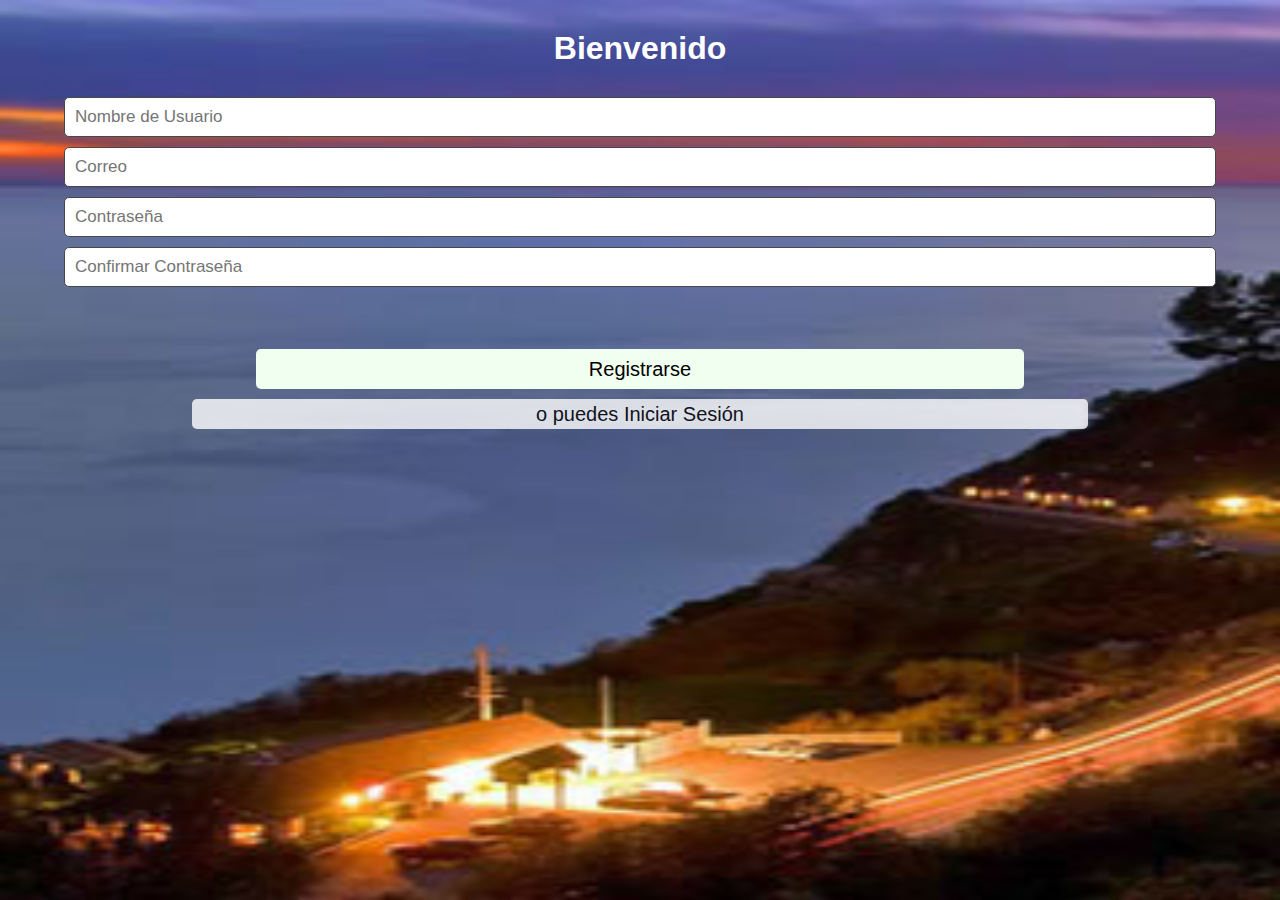
<file: index.html>
<html>

<head>
    <title>FavPlace</title>
    <meta charset="utf-8">
    <meta name="viewport" content="width=device-width">
    <link href = "estilos.css" rel = "stylesheet" type= "text/css">
    <link href='https://fonts.googleapis.com/css?family=Open+Sans:700,400'      rel='stylesheet' type='text/css'> 
</head>

    
    <body>
    
    <h1>Bienvenido</h1>
    
    <input type = "text" placeholder = "Nombre de Usuario" id="usuario">
    <input type = "text" placeholder = "Correo" id="email">
    <input type = "password" placeholder = "Contraseña" id="password">
    <input type = "password" placeholder = "Confirmar Contraseña" id="password2">
    
    <p id = "mensaje">Texto de relleno</p>  
        
    <button onclick= "registro()">Registrarse</button>
    
    <div>
        
    <button onclick="login()" id="iniciar">o puedes Iniciar Sesión</button>    
    </div>
     
    
    </body>
    
    <script>
    
        function registro()
        {
            
            //DOM
            pass1 = document.getElementById('password').value;
            pass2 = document.getElementById('password2').value;
            usuario = document.getElementById('usuario').value;
            email = document.getElementById('email').value;
            
            if((pass1 != "") && (pass2 != "") && (usuario != "") && (email != ""))
            {
                 if(pass1 == pass2)
                {
          
            
                localStorage.setItem('usuario',usuario);
                localStorage.setItem('password',pass1);
                localStorage.setItem('email',email);
            
             
                mensaje = document.getElementById('mensaje');
                mensaje.style.transition = ".6 all";
                mensaje.style.opacity = "1";
                mensaje.innerHTML = "Usuario registrado :)";
           
            
            //redirigri
            setTimeout(function()
                       {
                        window.location.assign('login.html'),3000
                        });
            
            
                }
                else
                {
            
                document.getElementById('password').style.border = "3px solid red";
                document.getElementById('password2').style.border ="3px solid red";
                document.getElementById('usuario').style.border ="1px solid #47484b";
                document.getElementById('email').style.border ="1px solid #47484b";         
            
                mensaje = document.getElementById('mensaje');
                mensaje.innerHTML = "Revisa tus contraseñas";
                    mensaje.style.opacity = "1";
        
                }
                
            }
            else
            {
            document.getElementById('password').style.border = "3px solid red";
            document.getElementById('password2').style.border ="3px solid red";
            document.getElementById('usuario').style.border ="3px solid red";
            document.getElementById('email').style.border ="3px solid red";
            
            mensaje = document.getElementById('mensaje');
            mensaje.innerHTML = "No has completado el formulario";
            mensaje.style.opacity = "1";
            }
            
        
           
        }
        
        function login()
        {
             window.location.assign('login.html');
        }
    
    </script>

</html>
</file>
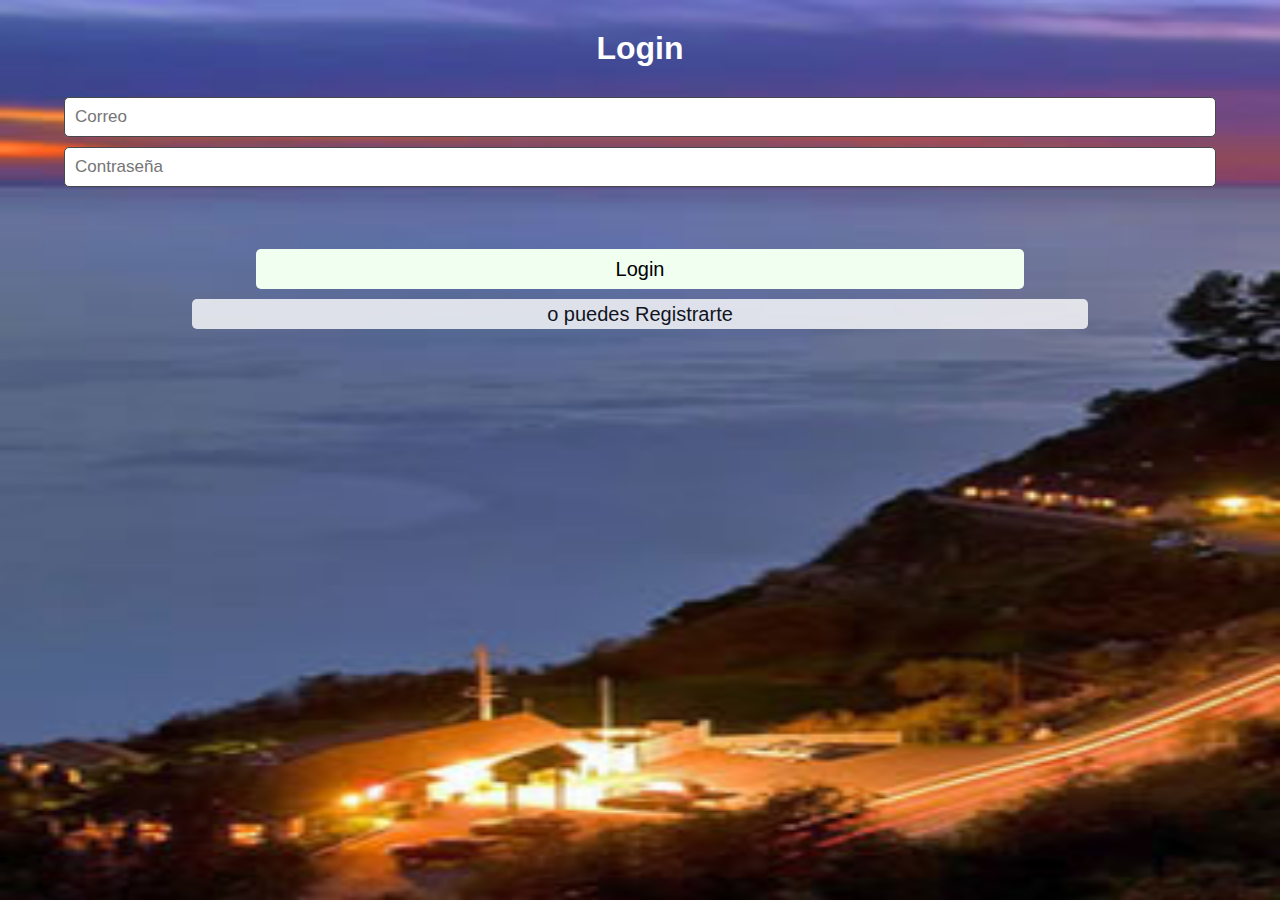
<file: login.html>
<html>

<head>
    <title>FavPlace</title>
    <meta charset="utf-8">
    <meta name="viewport" content="width=device-width">
    <link href = "estilos.css" rel = "stylesheet" type= "text/css">
    <link href='https://fonts.googleapis.com/css?family=Open+Sans:700,400'      rel='stylesheet' type='text/css'> 
</head>

    
    <body>
    
    <h1>Login</h1>
    
    <input type = "text" placeholder = "Correo" id="correo">
    <input type = "password" placeholder = "Contraseña" id="password">
    
    <p id = "mensaje">Texto de relleno</p>  
        
    <button onclick= "login()">Login</button>
    
    <div>
        
    <button onclick="registro()" id="iniciar">o puedes Registrarte</button>     
    </div>
     
    
    </body>
    
    <script>
    
        function login()
        {
            
            correo = document.getElementById('correo').value;
            password = document.getElementById('password').value;
            if((password != "") && (correo != ""))
            {
            //comparar valores
            correoAlmacenado = localStorage.getItem('email');
            passwordAlmacenado = localStorage.getItem('password');
            
            if(correo == correoAlmacenado && password == passwordAlmacenado)
            {
                contador = 0;
                localStorage.setItem('contador',contador);
                
                window.location.assign('main.html');
                
            }
            else
            {
               document.getElementById('password').style.border = "3px solid red";
                document.getElementById('correo').style.border ="1px solid #47484b";
                mensaje = document.getElementById('mensaje');
                mensaje.style.transition = ".6 all";
                mensaje.style.opacity = "1";
                mensaje.innerHTML = "ERROR: usuario no valido";
                navigator.vibrate('100');
                navigator.vibrate('200');
           

            }
            }
            else
            {
            document.getElementById('correo').style.border ="3px solid red";
            document.getElementById('password').style.border ="3px solid red";
            
            mensaje = document.getElementById('mensaje');
            mensaje.innerHTML = "No has completado el formulario";
            mensaje.style.opacity = "1";
            }
        }
        function registro()
        {
             window.location.assign('index.html');
        }
    
    </script>

</html>
</file>
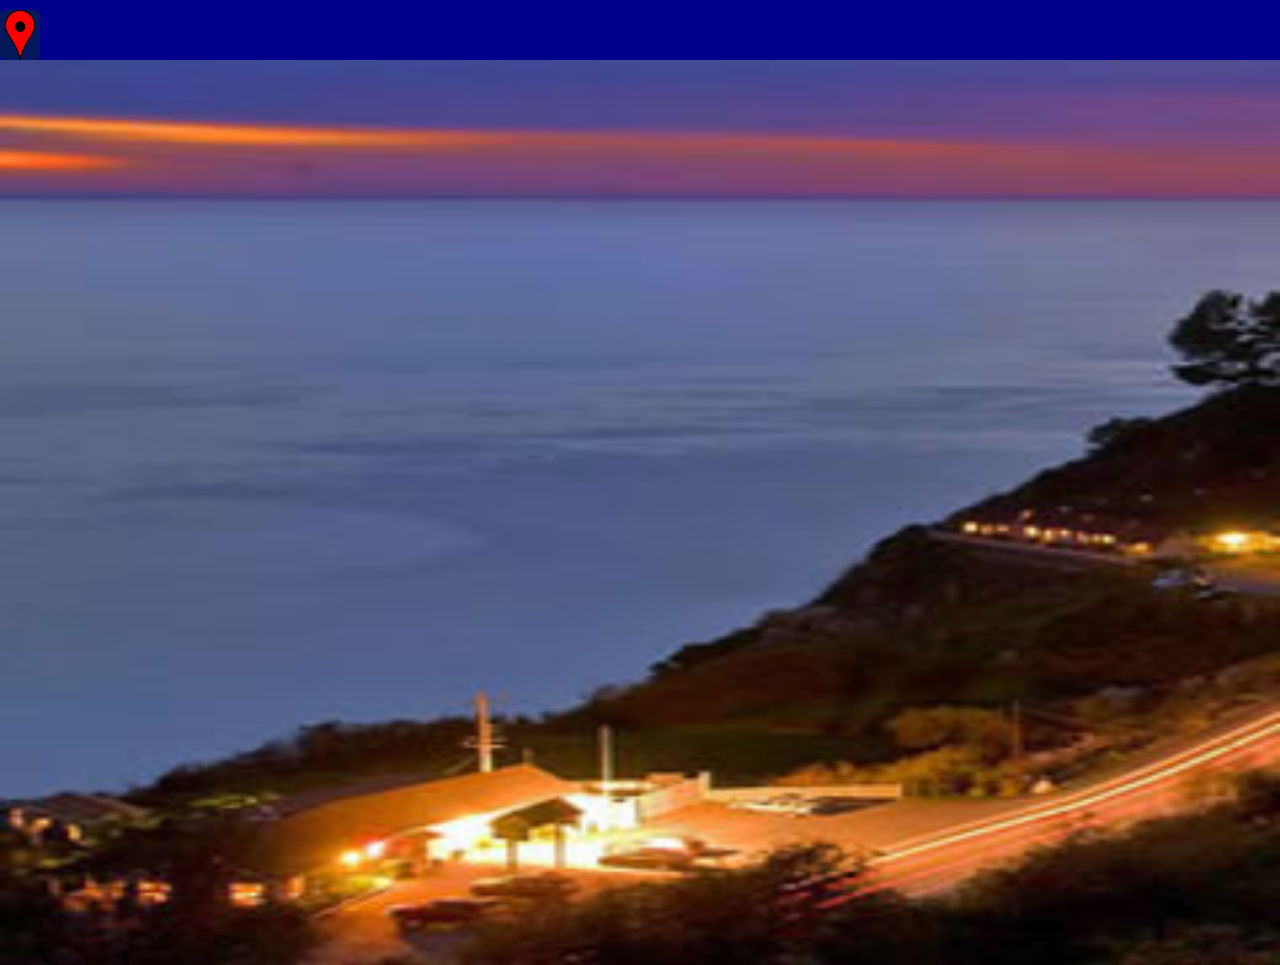
<file: lugares.html>
<html>

<head>
    <title>FavPlace</title>
    <meta charset="utf-8">
    <meta name="viewport" content="width=device-width">
    <link href = "estilos.css" rel = "stylesheet" type= "text/css">
    <link href='https://fonts.googleapis.com/css?family=Open+Sans:700,400'      rel='stylesheet' type='text/css'> 
</head>

    
    <body>
    
        <nav>
        <button onclick="lugares()"><img src = "marker.png"></button>
        </nav>
                
        <div id = "lugares-almacenados"> 
            
            
                
        </div>
         
    </body>
    
    <script>
    
        window.addEventListener('load',cargarLugar, true);
       
        function cargarLugar()
        { 
            i = 0;
            contador = localStorage.getItem('contador');
             contenedorLugar = document.getElementById('lugares-almacenados');
            while (i < contador)
            {

                lugar = localStorage.getItem('lugar'+i);
                image = localStorage.getItem('image'+i);
                precio = localStorage.getItem('precio'+i);
                rating = localStorage.getItem('rating'+i);
                contenedorLugar.innerHTML += 
                                            "<div class = 'lugares'>"+
                                            "<img src="+image+">"+
                                            "<h1> Nombre del Lugar: " +lugar+"</h1>"+
                                            "<p> Dinero gastado: " + precio+"$</p>"+
                                            "<p> Rating: " + rating+" estrellas</p>"+
                                            "</div>";
                i++;
            } 
    
        }
        
        function lugares()
        {
            window.location.assign('main.html');
        }
        
    </script>
    

</html>
</file>
<file: estilos.css>
*{

    margin: 0;
    padding: 0;
    font-family: 'Roboto', sans-serif;
}
h1
{
    float: left;
    width: 100%;
    text-align: center;
    margin-top: 30px;
    margin-bottom: 30px;
    color: #fff;
}

input
{
    float:left;
    width: 90%;
    margin-left: 5%;
    height: 40px;
    font-size: 17px;
    border: 1px solid #47484b;
    border-radius: 5px;
    margin-bottom: 10px;
    padding-left: 10px;
}

button
{
    float:left;
    width: 60%;
    margin-left: 20%;
    height: 40px;
    font-size: 20px;
    border: none;
    border-radius: 5px;
    margin-top:10px;
    background-color: honeydew;
}
#iniciar
{
    float:left;
    width: 70%;
    margin-left: 15%;
    height: 30px;
    font-size: 20px;
    border: none;
    border-radius: 5px;
    margin-top:10px;
     background-color: #fff;
    opacity: .8; 
}


body
{
    background-image:url(paisaje.jpg);
    background-size: 100% 100%;
}

#mensaje
{
    width: 60%;
    margin-left: 20%;
    background: rgba(0,0,0,5);
    margin-top: 10px;
    color: #fff;
    text-align: center;
    border-radius: 5px;
    float: left;
    height: 30px;
    line-height: 30px;
    border: 1px solid rgba(255,255,255,.2);
    font-size: 12px;
    /*desaparecer*/
    opacity: 0;
}

nav
{
    width: 100%;
    height: 60px;
    position: fixed;
    top: 0px;
    background: darkblue;
    left: 0px;
    right: 0px; 
    float: left;
}
nav>button
{
        background: #05185C;
        border: none;
        width: 40px;
        height: 50px;
        float: left;
        left: 0px;
        margin-left: 0px;      
}

nav>button>img
{
    width: 30px;
    height: 50px;
    float: left;
    margin-left: 5px;
    
}
#image
{
    width: 60%;
    margin-left: 20%; 
    margin-bottom: 10px;
}
p
{
    float: left;
    width: 100%;
    text-align: center;
    margin-top: 10px;
    margin-bottom: 0px;
    color: #fff;
    font-size: 25px;
}

#check
{
    margin-top: 70px;
    margin-bottom: 10px;
}

.chec
{
    float: left;
    width: 15%;
    margin-left: 0px;
    margin-right: 0px;
    
}
#c1
{
    margin-left: 10%;
}

.lugares{
    width: 90%;
    float: left;
    background: rgba(255,255,255,.5);
    margin-bottom: 10px;
    margin-top: 10px;
    margin-left: 5%;

}

.lugares>h1{
    font-size: 16px;
    font-weight: bold;
    padding: 5px;
    float: left;
    width: 100%;
    color: black;

}
.lugares>p{
    font-size: 16px;
    padding: 5px;
    float: left;
    width: 100%;
     color: black;

}
.lugares>img
{
    width: 60%;
    margin-left: 20%; 
    margin-bottom: 10px;
}
#lugares-almacenados
{
    margin-top: 65px;
}
</file>
